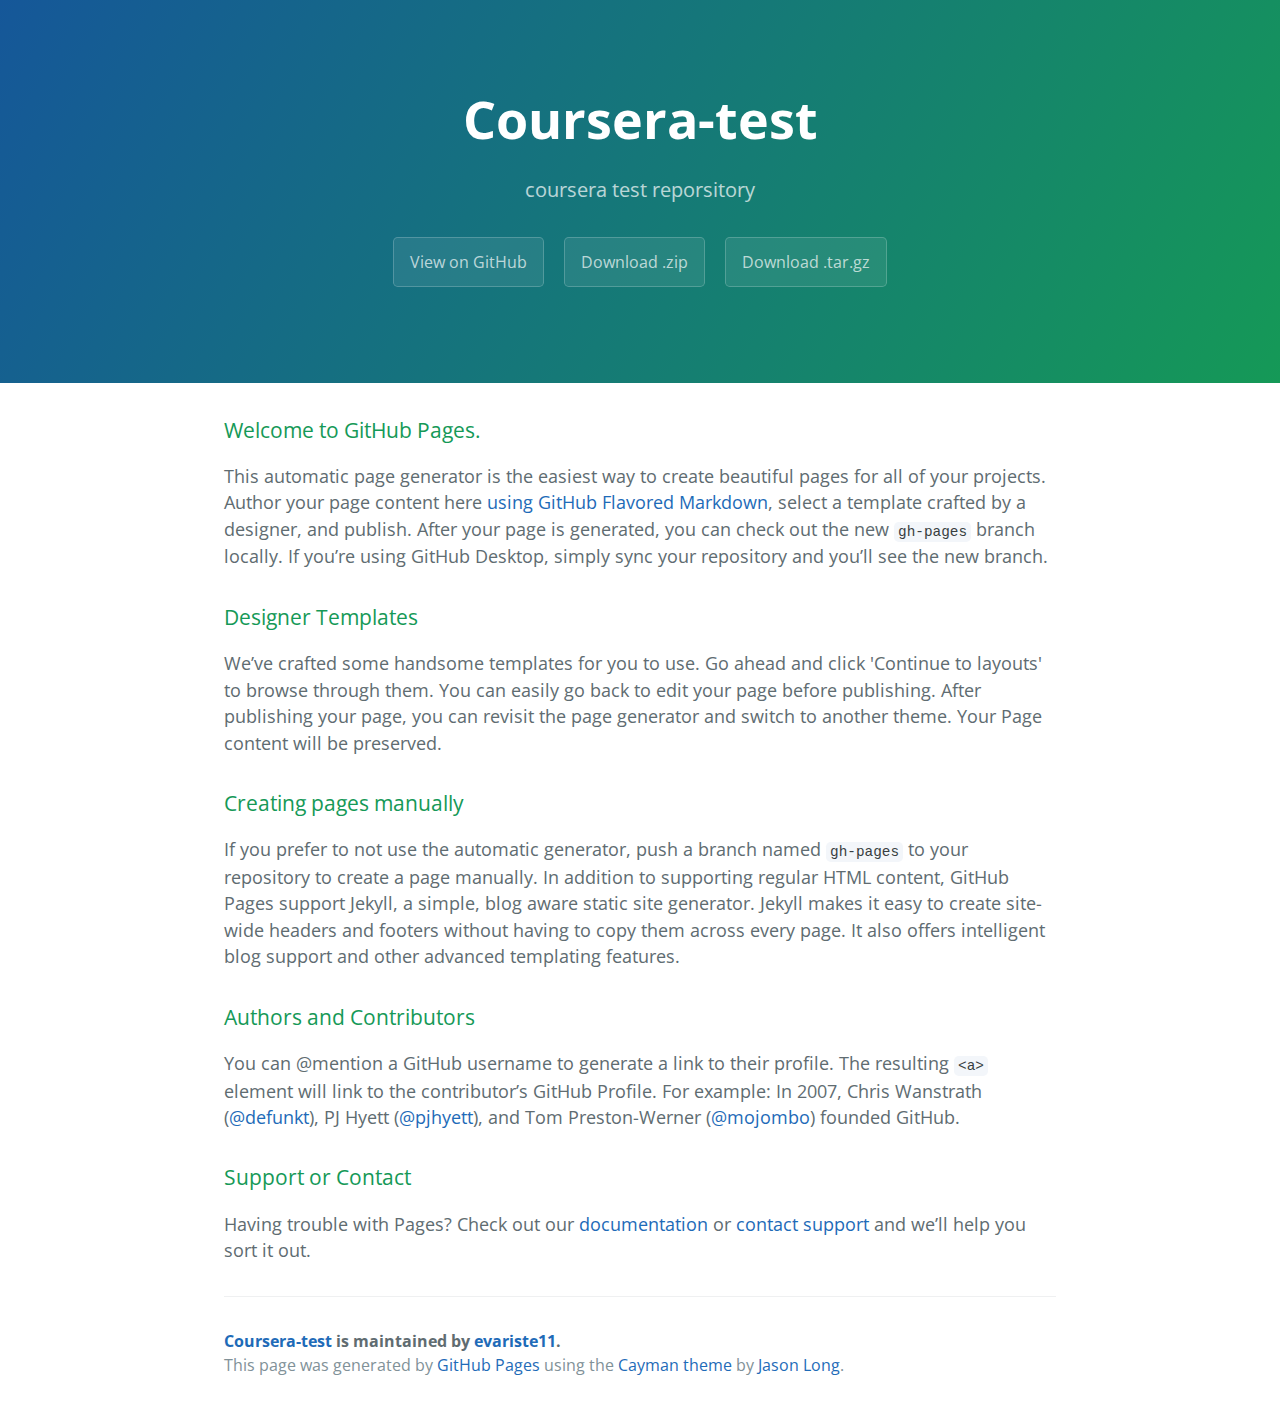
<file: index.html>
<!DOCTYPE html>
<html lang="en-us">
  <head>
    <meta charset="UTF-8">
    <title>Coursera-test by evariste11</title>
    <meta name="viewport" content="width=device-width, initial-scale=1">
    <link rel="stylesheet" type="text/css" href="stylesheets/normalize.css" media="screen">
    <link href='https://fonts.googleapis.com/css?family=Open+Sans:400,700' rel='stylesheet' type='text/css'>
    <link rel="stylesheet" type="text/css" href="stylesheets/stylesheet.css" media="screen">
    <link rel="stylesheet" type="text/css" href="stylesheets/github-light.css" media="screen">
  </head>
  <body>
    <section class="page-header">
      <h1 class="project-name">Coursera-test</h1>
      <h2 class="project-tagline">coursera test reporsitory</h2>
      <a href="https://github.com/evariste11/coursera-test" class="btn">View on GitHub</a>
      <a href="https://github.com/evariste11/coursera-test/zipball/master" class="btn">Download .zip</a>
      <a href="https://github.com/evariste11/coursera-test/tarball/master" class="btn">Download .tar.gz</a>
    </section>

    <section class="main-content">
      <h3>
<a id="welcome-to-github-pages" class="anchor" href="#welcome-to-github-pages" aria-hidden="true"><span aria-hidden="true" class="octicon octicon-link"></span></a>Welcome to GitHub Pages.</h3>

<p>This automatic page generator is the easiest way to create beautiful pages for all of your projects. Author your page content here <a href="https://guides.github.com/features/mastering-markdown/">using GitHub Flavored Markdown</a>, select a template crafted by a designer, and publish. After your page is generated, you can check out the new <code>gh-pages</code> branch locally. If you’re using GitHub Desktop, simply sync your repository and you’ll see the new branch.</p>

<h3>
<a id="designer-templates" class="anchor" href="#designer-templates" aria-hidden="true"><span aria-hidden="true" class="octicon octicon-link"></span></a>Designer Templates</h3>

<p>We’ve crafted some handsome templates for you to use. Go ahead and click 'Continue to layouts' to browse through them. You can easily go back to edit your page before publishing. After publishing your page, you can revisit the page generator and switch to another theme. Your Page content will be preserved.</p>

<h3>
<a id="creating-pages-manually" class="anchor" href="#creating-pages-manually" aria-hidden="true"><span aria-hidden="true" class="octicon octicon-link"></span></a>Creating pages manually</h3>

<p>If you prefer to not use the automatic generator, push a branch named <code>gh-pages</code> to your repository to create a page manually. In addition to supporting regular HTML content, GitHub Pages support Jekyll, a simple, blog aware static site generator. Jekyll makes it easy to create site-wide headers and footers without having to copy them across every page. It also offers intelligent blog support and other advanced templating features.</p>

<h3>
<a id="authors-and-contributors" class="anchor" href="#authors-and-contributors" aria-hidden="true"><span aria-hidden="true" class="octicon octicon-link"></span></a>Authors and Contributors</h3>

<p>You can @mention a GitHub username to generate a link to their profile. The resulting <code>&lt;a&gt;</code> element will link to the contributor’s GitHub Profile. For example: In 2007, Chris Wanstrath (<a href="https://github.com/defunkt" class="user-mention">@defunkt</a>), PJ Hyett (<a href="https://github.com/pjhyett" class="user-mention">@pjhyett</a>), and Tom Preston-Werner (<a href="https://github.com/mojombo" class="user-mention">@mojombo</a>) founded GitHub.</p>

<h3>
<a id="support-or-contact" class="anchor" href="#support-or-contact" aria-hidden="true"><span aria-hidden="true" class="octicon octicon-link"></span></a>Support or Contact</h3>

<p>Having trouble with Pages? Check out our <a href="https://help.github.com/pages">documentation</a> or <a href="https://github.com/contact">contact support</a> and we’ll help you sort it out.</p>

      <footer class="site-footer">
        <span class="site-footer-owner"><a href="https://github.com/evariste11/coursera-test">Coursera-test</a> is maintained by <a href="https://github.com/evariste11">evariste11</a>.</span>

        <span class="site-footer-credits">This page was generated by <a href="https://pages.github.com">GitHub Pages</a> using the <a href="https://github.com/jasonlong/cayman-theme">Cayman theme</a> by <a href="https://twitter.com/jasonlong">Jason Long</a>.</span>
      </footer>

    </section>

  
  </body>
</html>
</file>
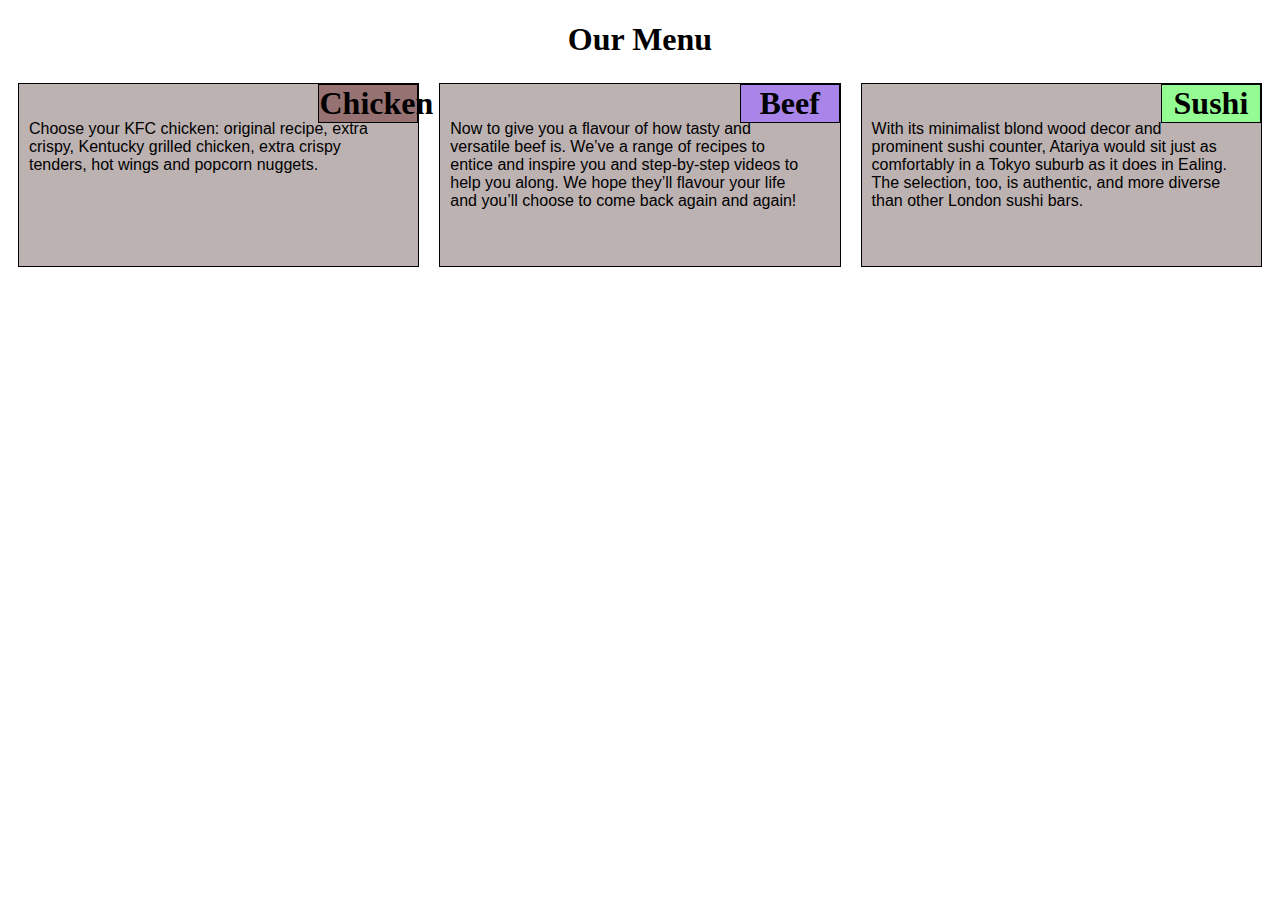
<file: module2-solution/index.html>
<!DOCTYPE html>
<html>
<head>
	<meta charset="utf-8">
	<meta name="viewport" content="width=device-width, initial-scale=1">
	<title>modules2 solution</title>	
	<link rel="stylesheet" href="css/styles.css">
</head>
<body>
<h1 id="heading">Our Menu</h1>
<div class="row">

	<div class="col-lg-4 col-md-6">
	  <section  id="s1">
	  	<h1 id="chicken">Chicken</h1>	
	  	<p>  	
	  	  Choose your KFC chicken: original recipe, extra crispy, Kentucky grilled chicken, extra crispy tenders, hot wings and popcorn nuggets.
	  	</p>
	  </section>
	</div>

	<div class="col-lg-4 col-md-6">	
	  <section  id="s2">
	  	<h1 id="beef">Beef</h1>	
	  	<p>
	  	  Now to give you a flavour of how tasty and versatile beef is. We’ve a range of recipes to entice and inspire you and step-by-step videos to help you along. We hope they’ll flavour your life and you’ll choose to come back again and again!
	  	</p>
	  </section>
	</div>

	<div class="col-lg-4 col-md-12">	
	  <section  id="s3">
	    <h1 id="sushi">Sushi</h1>	
	  	<p>
	  	  With its minimalist blond wood decor and prominent sushi counter, Atariya would sit just as comfortably in a Tokyo suburb as it does in Ealing. The selection, too, is authentic, and more diverse than other London sushi bars. 
	  	</p>
	  </section>
	 </div>

</div>

</body>
</html>
</file>
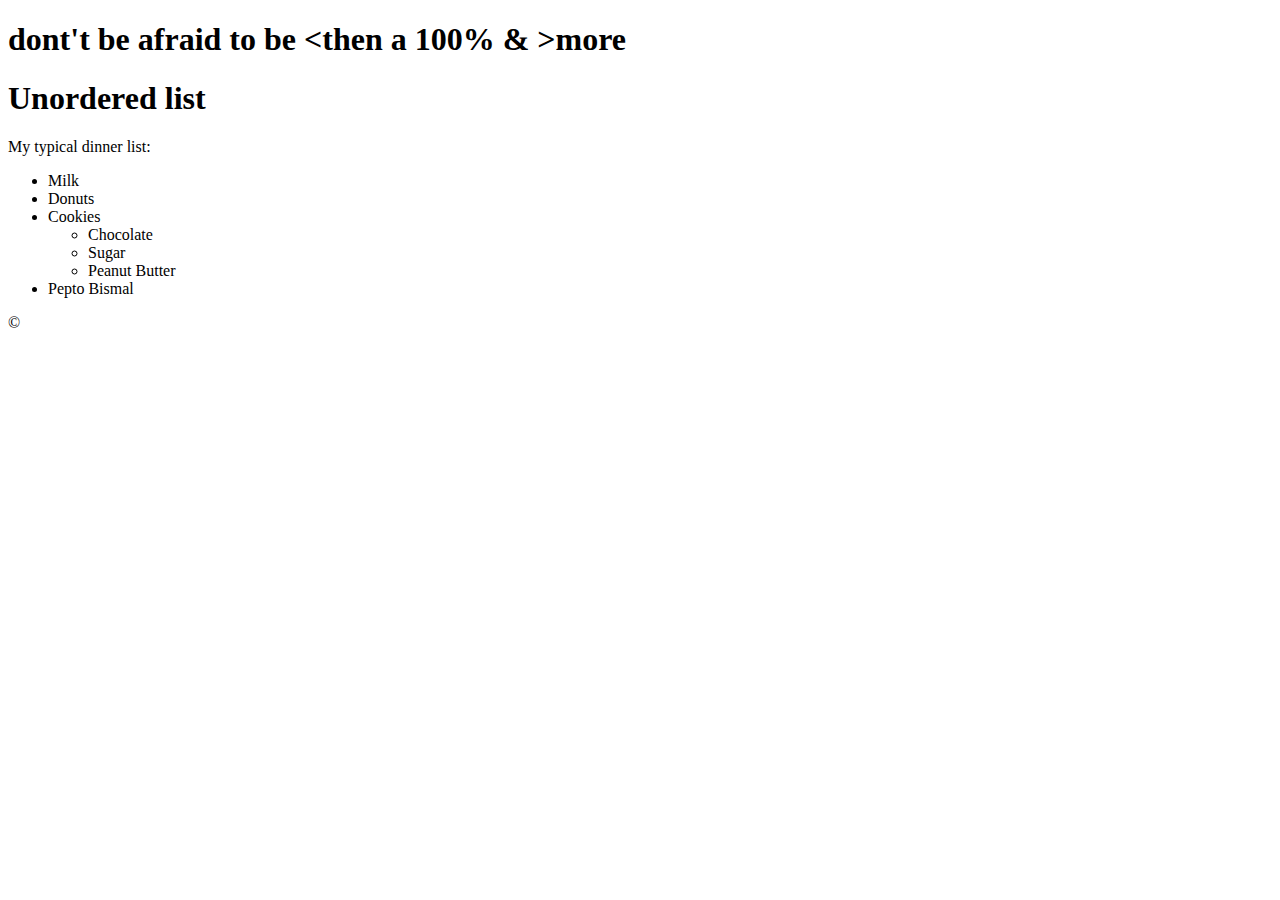
<file: site/unordered-list.html>
<!DOCTYPE html>
<html>
<head> 
	<meta charset="utf-8">
	<title>Unordered Lists</title>
</head>
<body>
	<h1> dont't be afraid to be &lt;then a 100% &amp; &gt;more </h1>
	<h1> Unordered list</h1>
	<div>

	My typical dinner list:
	<ul>
	<li>Milk</li>
	<li>Donuts</li>
	<li>Cookies 
	<ul>
		<li>Chocolate</li>
		<li>Sugar</li>
		<li>Peanut Butter</li>
	</ul>
	<li>Pepto Bismal</li>
	</ul>
	</div>
	<p> &copy;</p>
</body>
</html>
</file>
<file: stylesheets/stylesheet.css>
* {
  box-sizing: border-box; }

body {
  padding: 0;
  margin: 0;
  font-family: "Open Sans", "Helvetica Neue", Helvetica, Arial, sans-serif;
  font-size: 16px;
  line-height: 1.5;
  color: #606c71; }

a {
  color: #1e6bb8;
  text-decoration: none; }
  a:hover {
    text-decoration: underline; }

.btn {
  display: inline-block;
  margin-bottom: 1rem;
  color: rgba(255, 255, 255, 0.7);
  background-color: rgba(255, 255, 255, 0.08);
  border-color: rgba(255, 255, 255, 0.2);
  border-style: solid;
  border-width: 1px;
  border-radius: 0.3rem;
  transition: color 0.2s, background-color 0.2s, border-color 0.2s; }
  .btn + .btn {
    margin-left: 1rem; }

.btn:hover {
  color: rgba(255, 255, 255, 0.8);
  text-decoration: none;
  background-color: rgba(255, 255, 255, 0.2);
  border-color: rgba(255, 255, 255, 0.3); }

@media screen and (min-width: 64em) {
  .btn {
    padding: 0.75rem 1rem; } }

@media screen and (min-width: 42em) and (max-width: 64em) {
  .btn {
    padding: 0.6rem 0.9rem;
    font-size: 0.9rem; } }

@media screen and (max-width: 42em) {
  .btn {
    display: block;
    width: 100%;
    padding: 0.75rem;
    font-size: 0.9rem; }
    .btn + .btn {
      margin-top: 1rem;
      margin-left: 0; } }

.page-header {
  color: #fff;
  text-align: center;
  background-color: #159957;
  background-image: linear-gradient(120deg, #155799, #159957); }

@media screen and (min-width: 64em) {
  .page-header {
    padding: 5rem 6rem; } }

@media screen and (min-width: 42em) and (max-width: 64em) {
  .page-header {
    padding: 3rem 4rem; } }

@media screen and (max-width: 42em) {
  .page-header {
    padding: 2rem 1rem; } }

.project-name {
  margin-top: 0;
  margin-bottom: 0.1rem; }

@media screen and (min-width: 64em) {
  .project-name {
    font-size: 3.25rem; } }

@media screen and (min-width: 42em) and (max-width: 64em) {
  .project-name {
    font-size: 2.25rem; } }

@media screen and (max-width: 42em) {
  .project-name {
    font-size: 1.75rem; } }

.project-tagline {
  margin-bottom: 2rem;
  font-weight: normal;
  opacity: 0.7; }

@media screen and (min-width: 64em) {
  .project-tagline {
    font-size: 1.25rem; } }

@media screen and (min-width: 42em) and (max-width: 64em) {
  .project-tagline {
    font-size: 1.15rem; } }

@media screen and (max-width: 42em) {
  .project-tagline {
    font-size: 1rem; } }

.main-content :first-child {
  margin-top: 0; }
.main-content img {
  max-width: 100%; }
.main-content h1, .main-content h2, .main-content h3, .main-content h4, .main-content h5, .main-content h6 {
  margin-top: 2rem;
  margin-bottom: 1rem;
  font-weight: normal;
  color: #159957; }
.main-content p {
  margin-bottom: 1em; }
.main-content code {
  padding: 2px 4px;
  font-family: Consolas, "Liberation Mono", Menlo, Courier, monospace;
  font-size: 0.9rem;
  color: #383e41;
  background-color: #f3f6fa;
  border-radius: 0.3rem; }
.main-content pre {
  padding: 0.8rem;
  margin-top: 0;
  margin-bottom: 1rem;
  font: 1rem Consolas, "Liberation Mono", Menlo, Courier, monospace;
  color: #567482;
  word-wrap: normal;
  background-color: #f3f6fa;
  border: solid 1px #dce6f0;
  border-radius: 0.3rem; }
  .main-content pre > code {
    padding: 0;
    margin: 0;
    font-size: 0.9rem;
    color: #567482;
    word-break: normal;
    white-space: pre;
    background: transparent;
    border: 0; }
.main-content .highlight {
  margin-bottom: 1rem; }
  .main-content .highlight pre {
    margin-bottom: 0;
    word-break: normal; }
.main-content .highlight pre, .main-content pre {
  padding: 0.8rem;
  overflow: auto;
  font-size: 0.9rem;
  line-height: 1.45;
  border-radius: 0.3rem; }
.main-content pre code, .main-content pre tt {
  display: inline;
  max-width: initial;
  padding: 0;
  margin: 0;
  overflow: initial;
  line-height: inherit;
  word-wrap: normal;
  background-color: transparent;
  border: 0; }
  .main-content pre code:before, .main-content pre code:after, .main-content pre tt:before, .main-content pre tt:after {
    content: normal; }
.main-content ul, .main-content ol {
  margin-top: 0; }
.main-content blockquote {
  padding: 0 1rem;
  margin-left: 0;
  color: #819198;
  border-left: 0.3rem solid #dce6f0; }
  .main-content blockquote > :first-child {
    margin-top: 0; }
  .main-content blockquote > :last-child {
    margin-bottom: 0; }
.main-content table {
  display: block;
  width: 100%;
  overflow: auto;
  word-break: normal;
  word-break: keep-all; }
  .main-content table th {
    font-weight: bold; }
  .main-content table th, .main-content table td {
    padding: 0.5rem 1rem;
    border: 1px solid #e9ebec; }
.main-content dl {
  padding: 0; }
  .main-content dl dt {
    padding: 0;
    margin-top: 1rem;
    font-size: 1rem;
    font-weight: bold; }
  .main-content dl dd {
    padding: 0;
    margin-bottom: 1rem; }
.main-content hr {
  height: 2px;
  padding: 0;
  margin: 1rem 0;
  background-color: #eff0f1;
  border: 0; }

@media screen and (min-width: 64em) {
  .main-content {
    max-width: 64rem;
    padding: 2rem 6rem;
    margin: 0 auto;
    font-size: 1.1rem; } }

@media screen and (min-width: 42em) and (max-width: 64em) {
  .main-content {
    padding: 2rem 4rem;
    font-size: 1.1rem; } }

@media screen and (max-width: 42em) {
  .main-content {
    padding: 2rem 1rem;
    font-size: 1rem; } }

.site-footer {
  padding-top: 2rem;
  margin-top: 2rem;
  border-top: solid 1px #eff0f1; }

.site-footer-owner {
  display: block;
  font-weight: bold; }

.site-footer-credits {
  color: #819198; }

@media screen and (min-width: 64em) {
  .site-footer {
    font-size: 1rem; } }

@media screen and (min-width: 42em) and (max-width: 64em) {
  .site-footer {
    font-size: 1rem; } }

@media screen and (max-width: 42em) {
  .site-footer {
    font-size: 0.9rem; } }
</file>
<file: stylesheets/github-light.css>
/*
The MIT License (MIT)

Copyright (c) 2016 GitHub, Inc.

Permission is hereby granted, free of charge, to any person obtaining a copy
of this software and associated documentation files (the "Software"), to deal
in the Software without restriction, including without limitation the rights
to use, copy, modify, merge, publish, distribute, sublicense, and/or sell
copies of the Software, and to permit persons to whom the Software is
furnished to do so, subject to the following conditions:

The above copyright notice and this permission notice shall be included in all
copies or substantial portions of the Software.

THE SOFTWARE IS PROVIDED "AS IS", WITHOUT WARRANTY OF ANY KIND, EXPRESS OR
IMPLIED, INCLUDING BUT NOT LIMITED TO THE WARRANTIES OF MERCHANTABILITY,
FITNESS FOR A PARTICULAR PURPOSE AND NONINFRINGEMENT. IN NO EVENT SHALL THE
AUTHORS OR COPYRIGHT HOLDERS BE LIABLE FOR ANY CLAIM, DAMAGES OR OTHER
LIABILITY, WHETHER IN AN ACTION OF CONTRACT, TORT OR OTHERWISE, ARISING FROM,
OUT OF OR IN CONNECTION WITH THE SOFTWARE OR THE USE OR OTHER DEALINGS IN THE
SOFTWARE.

*/

.pl-c /* comment */ {
  color: #969896;
}

.pl-c1 /* constant, variable.other.constant, support, meta.property-name, support.constant, support.variable, meta.module-reference, markup.raw, meta.diff.header */,
.pl-s .pl-v /* string variable */ {
  color: #0086b3;
}

.pl-e /* entity */,
.pl-en /* entity.name */ {
  color: #795da3;
}

.pl-smi /* variable.parameter.function, storage.modifier.package, storage.modifier.import, storage.type.java, variable.other */,
.pl-s .pl-s1 /* string source */ {
  color: #333;
}

.pl-ent /* entity.name.tag */ {
  color: #63a35c;
}

.pl-k /* keyword, storage, storage.type */ {
  color: #a71d5d;
}

.pl-s /* string */,
.pl-pds /* punctuation.definition.string, string.regexp.character-class */,
.pl-s .pl-pse .pl-s1 /* string punctuation.section.embedded source */,
.pl-sr /* string.regexp */,
.pl-sr .pl-cce /* string.regexp constant.character.escape */,
.pl-sr .pl-sre /* string.regexp source.ruby.embedded */,
.pl-sr .pl-sra /* string.regexp string.regexp.arbitrary-repitition */ {
  color: #183691;
}

.pl-v /* variable */ {
  color: #ed6a43;
}

.pl-id /* invalid.deprecated */ {
  color: #b52a1d;
}

.pl-ii /* invalid.illegal */ {
  color: #f8f8f8;
  background-color: #b52a1d;
}

.pl-sr .pl-cce /* string.regexp constant.character.escape */ {
  font-weight: bold;
  color: #63a35c;
}

.pl-ml /* markup.list */ {
  color: #693a17;
}

.pl-mh /* markup.heading */,
.pl-mh .pl-en /* markup.heading entity.name */,
.pl-ms /* meta.separator */ {
  font-weight: bold;
  color: #1d3e81;
}

.pl-mq /* markup.quote */ {
  color: #008080;
}

.pl-mi /* markup.italic */ {
  font-style: italic;
  color: #333;
}

.pl-mb /* markup.bold */ {
  font-weight: bold;
  color: #333;
}

.pl-md /* markup.deleted, meta.diff.header.from-file */ {
  color: #bd2c00;
  background-color: #ffecec;
}

.pl-mi1 /* markup.inserted, meta.diff.header.to-file */ {
  color: #55a532;
  background-color: #eaffea;
}

.pl-mdr /* meta.diff.range */ {
  font-weight: bold;
  color: #795da3;
}

.pl-mo /* meta.output */ {
  color: #1d3e81;
}
</file>
<file: module2-solution/css/styles.css>
* {
  box-sizing: border-box;

}
h1 {
  margin-bottom: 15px;
  text-align:center;
}

section{

   border: 1px solid black;
   background-color: #BDB2B2;
   margin-top: 10px;
   position:relative;
   margin: 10px;

   

}

section h1 {
  position:absolute;
  margin-bottom: 5px;
  margin-top: 0px;
  margin-right: 0px;
  top: 0px;
  right: 0px;
  border: 1px solid black;
  width: 25%;


}

p {  
 
  width: 90%;
  height: 150px;
  margin-right: auto;
  margin-left: 10px;
  font-family: Helvetica;
  color: black;
  clear:right;
  position:relative;
  top:20px;
}

/* Simple Responsive Framework. */
.row {
  width: 100%;
}

#chicken{
  background-color: #977272;
}

#beef{
  background-color: #A984E9;
}

#sushi{
  background-color: #93FC93;
}



/********** Large devices only **********/
@media (min-width: 992px ) {
  .col-lg-1, .col-lg-2, .col-lg-3, .col-lg-4, .col-lg-5, .col-lg-6, .col-lg-7, .col-lg-8, .col-lg-9, .col-lg-10, .col-lg-11, .col-lg-12 {
    float: left;   
  }
  .col-lg-1 {
    width: 8.33%;
  }
  .col-lg-2 {
    width: 16.66%;
  }
  .col-lg-3 {
    width: 25%;
  }
  .col-lg-4 {
    width: 33.33%;
  }
  .col-lg-5 {
    width: 41.66%;
  }
  .col-lg-6 {
    width: 50%;
  }
  .col-lg-7 {
    width: 58.33%;
  }
  .col-lg-8 {
    width: 66.66%;
  }
  .col-lg-9 {
    width: 74.99%;
  }
  .col-lg-10 {
    width: 83.33%;
  }
  .col-lg-11 {
    width: 91.66%;
  }
  .col-lg-12 {
    width: 100%;
  }
}

/********** Tablet devices only **********/
@media (min-width: 768px) and (max-width: 991px) {
  .col-md-1, .col-md-2, .col-md-3, .col-md-4, .col-md-5, .col-md-6, .col-md-7, .col-md-8, .col-md-9, .col-md-10, .col-md-11, .col-md-12 {
    float: left;
  }
    
  .col-md-1 {
    width: 8.33%;
  }
  .col-md-2 {
    width: 16.66%;
  }
  .col-md-3 {
    width: 25%;
  }
  .col-md-4 {
    width: 33.33%;
  }
  .col-md-5 {
    width: 41.66%;
  }
  .col-md-6 {
    width: 50%;
  }
  .col-md-7 {
    width: 58.33%;
  }
  .col-md-8 {
    width: 66.66%;
  }
  .col-md-9 {
    width: 74.99%;
  }
  .col-md-10 {
    width: 83.33%;
  }
  .col-md-11 {
    width: 91.66%;
  }
  .col-md-12 {
    width: 100%;
  }
}

/********** Mobile devices only **********/
@media (max-width: 767px) {
  .col-xs-1, .col-xs-2, .col-xs-3, .col-xs-4, .col-xs-5, .col-xs-6, .col-xs-7, .colxs-8, .colxs-9, .col-xs-10, .col-xs-11, .col-xs-12 {
    float: left;
    border: 1px solid green;
  }
  .col-xs-1 {
    width: 8.33%;
  }
  .col-xs-2 {
    width: 16.66%;
  }
  .col-xs-3 {
    width: 25%;
  }
  .col-xs-4 {
    width: 33.33%;
  }
  .col-xs-5 {
    width: 41.66%;
  }
  .col-xs-6 {
    width: 50%;
  }
  .col-xs-7 {
    width: 58.33%;
  }
  .col-xs-8 {
    width: 66.66%;
  }
  .col-xs-9 {
    width: 74.99%;
  }
  .col-xs-10 {
    width: 83.33%;
  }
  .col-xs-11 {
    width: 91.66%;
  }
  .col-xs-12 {
    width: 100%;
  }
}
</file>
